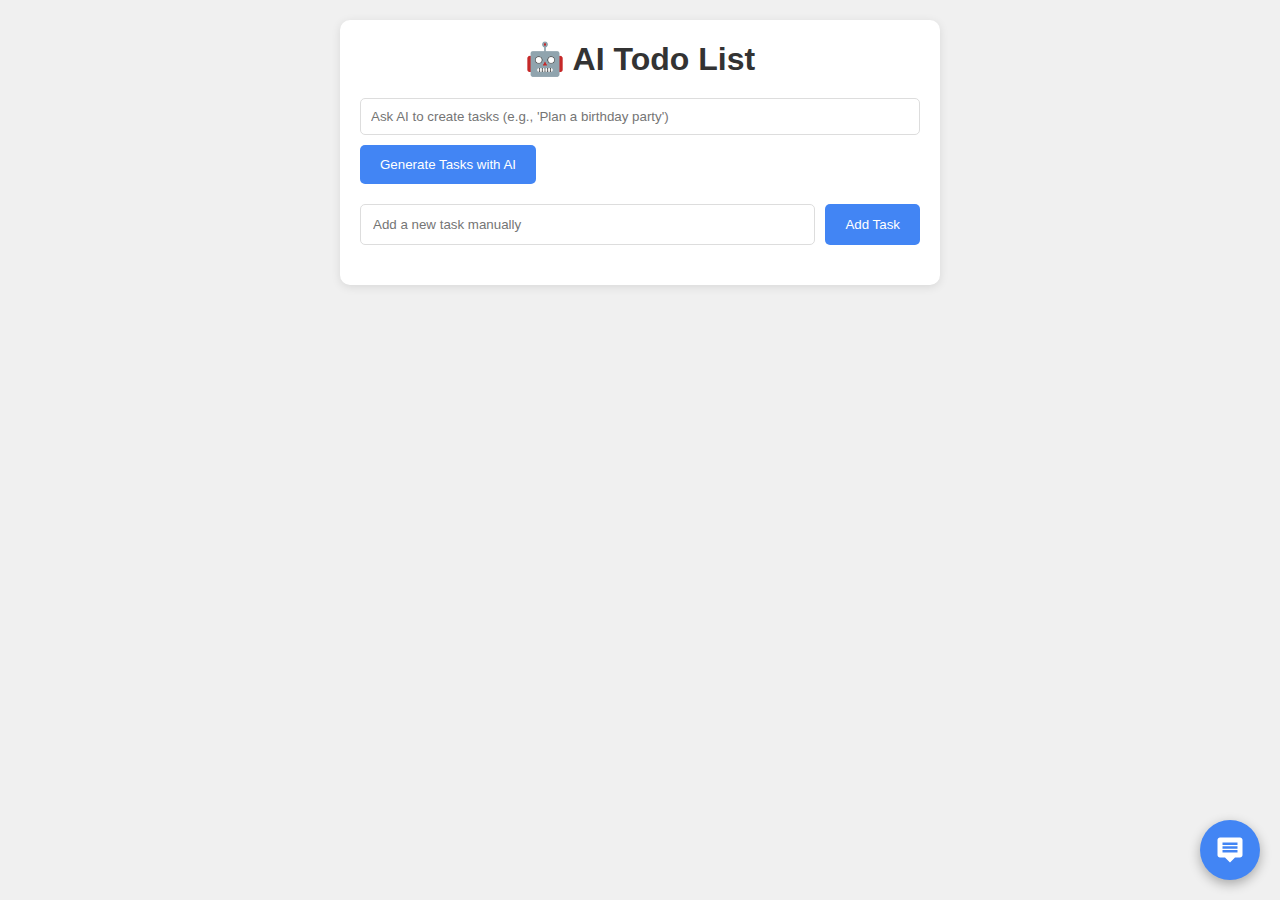
<file: index.html>
<!DOCTYPE html>
<html lang="en">
<head>
    <meta charset="UTF-8">
    <meta name="viewport" content="width=device-width, initial-scale=1.0">
    <title>AI Todo List</title>
    <link rel="stylesheet" href="style.css">
</head>
<body>
    <div class="container">
        <h1>🤖 AI Todo List</h1>
        
        <!-- <div class="api-setup">
            <label for="apiKey">Gemini API Key:</label>
            <input type="password" id="apiKey" placeholder="Enter your Gemini API key">
        </div> -->

        <div class="ai-section">
            <input type="text" id="aiInput" placeholder="Ask AI to create tasks (e.g., 'Plan a birthday party')">
            <button onclick="generateTasks()">Generate Tasks with AI</button>
            <div id="aiLoading" class="loading" style="display: none;">AI is thinking...</div>
        </div>

        <div class="input-section">
            <input type="text" id="taskInput" placeholder="Add a new task manually">
            <button onclick="addTask()">Add Task</button>
        </div>

        <ul id="todoList" class="todo-list"></ul>
    </div>

     <div class="chat-icon" onclick="toggleChat()">
        <svg viewBox="0 0 24 24">
            <path d="M20 2H4c-1.1 0-2 .9-2 2v12c0 1.1.9 2 2 2h4l4 4 4-4h4c1.1 0 2-.9 2-2V4c0-1.1-.9-2-2-2zm-2 12H6v-2h12v2zm0-3H6V9h12v2zm0-3H6V6h12v2z"/>
        </svg>
    </div>

    <div class="chat-window" id="chatWindow">
        <div class="chat-header">
            <span>🤖 AI Assistant</span>
            <button class="close-btn" onclick="toggleChat()">&times;</button>
        </div>
        
        
        
        <div class="chat-messages" id="chatMessages">
            <div class="message bot-message">
                Hi! I'm your AI assistant. How can I help you today?
            </div>
        </div>
        
        <div class="chat-input">
            <input type="text" id="messageInput" placeholder="Type your message...">
            <button class="send-btn" onclick="sendMessage()">
                <svg width="20" height="20" viewBox="0 0 24 24" fill="currentColor">
                    <path d="M2.01 21L23 12 2.01 3 2 10l15 2-15 2z"/>
                </svg>
            </button>
        </div>
    </div>


    <script src="script.js"></script>
</body>
</html>
</file>
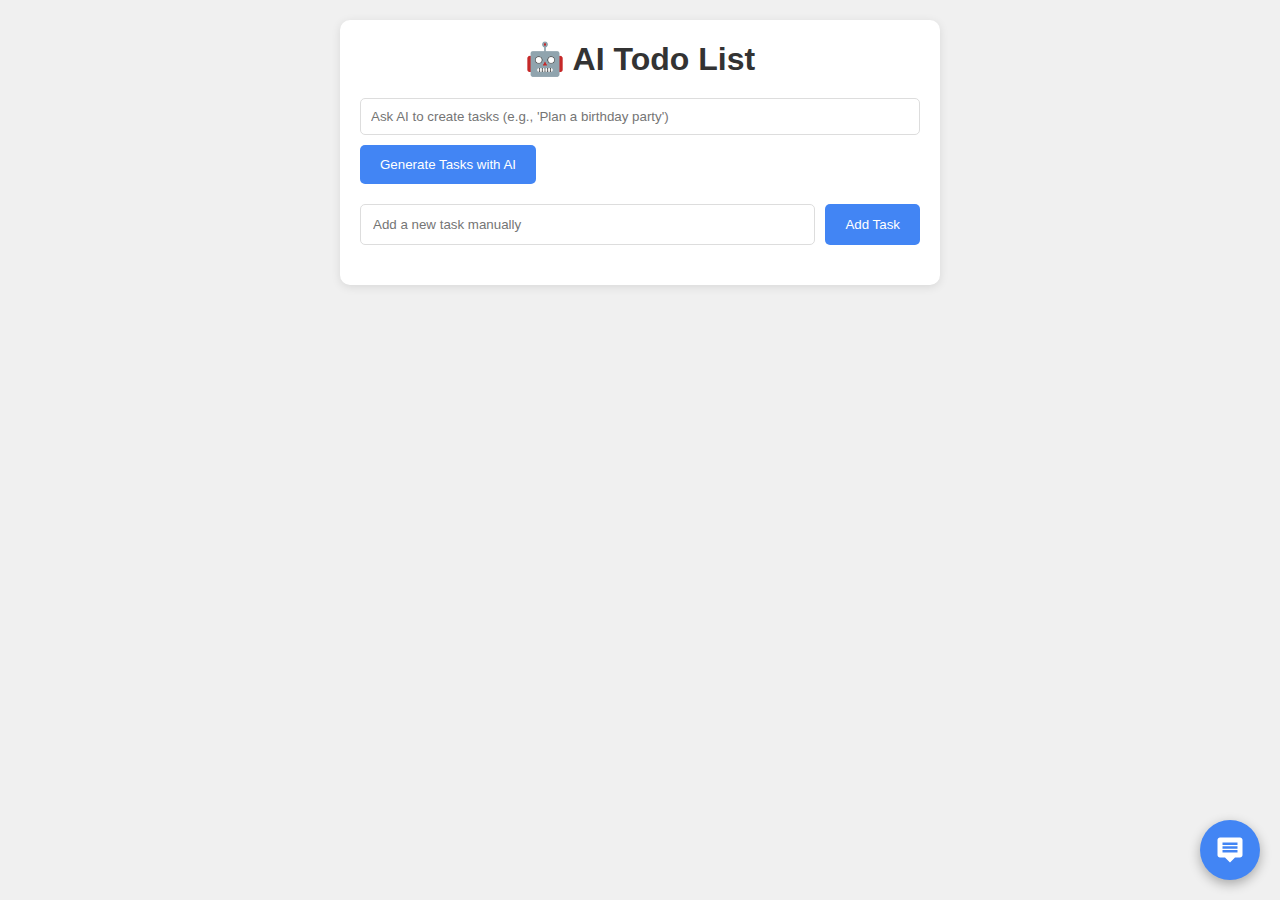
<file: ai-todo-app.html>
<!DOCTYPE html>
<html lang="en">
<head>
    <meta charset="UTF-8">
    <meta name="viewport" content="width=device-width, initial-scale=1.0">
    <title>AI Todo List</title>
    <link rel="stylesheet" href="style.css">
</head>
<body>
    <div class="container">
        <h1>🤖 AI Todo List</h1>
        
        <!-- <div class="api-setup">
            <label for="apiKey">Gemini API Key:</label>
            <input type="password" id="apiKey" placeholder="Enter your Gemini API key">
        </div> -->

        <div class="ai-section">
            <input type="text" id="aiInput" placeholder="Ask AI to create tasks (e.g., 'Plan a birthday party')">
            <button onclick="generateTasks()">Generate Tasks with AI</button>
            <div id="aiLoading" class="loading" style="display: none;">AI is thinking...</div>
        </div>

        <div class="input-section">
            <input type="text" id="taskInput" placeholder="Add a new task manually">
            <button onclick="addTask()">Add Task</button>
        </div>

        <ul id="todoList" class="todo-list"></ul>
    </div>

     <div class="chat-icon" onclick="toggleChat()">
        <svg viewBox="0 0 24 24">
            <path d="M20 2H4c-1.1 0-2 .9-2 2v12c0 1.1.9 2 2 2h4l4 4 4-4h4c1.1 0 2-.9 2-2V4c0-1.1-.9-2-2-2zm-2 12H6v-2h12v2zm0-3H6V9h12v2zm0-3H6V6h12v2z"/>
        </svg>
    </div>

    <div class="chat-window" id="chatWindow">
        <div class="chat-header">
            <span>🤖 AI Assistant</span>
            <button class="close-btn" onclick="toggleChat()">&times;</button>
        </div>
        
        
        
        <div class="chat-messages" id="chatMessages">
            <div class="message bot-message">
                Hi! I'm your AI assistant. How can I help you today?
            </div>
        </div>
        
        <div class="chat-input">
            <input type="text" id="messageInput" placeholder="Type your message...">
            <button class="send-btn" onclick="sendMessage()">
                <svg width="20" height="20" viewBox="0 0 24 24" fill="currentColor">
                    <path d="M2.01 21L23 12 2.01 3 2 10l15 2-15 2z"/>
                </svg>
            </button>
        </div>
    </div>


    <script src="script.js"></script>
</body>
</html>
</file>
<file: style.css>
* {
    margin: 0;
    padding: 0;
    box-sizing: border-box;
}

body {
    font-family: Arial, sans-serif;
    background: #f5f5f5;
    padding: 20px;
}

.container {
    max-width: 600px;
    margin: 0 auto;
    background: white;
    border-radius: 10px;
    padding: 20px;
    box-shadow: 0 2px 10px rgba(0, 0, 0, 0.1);
}

h1 {
    text-align: center;
    color: #333;
    margin-bottom: 20px;
}

.api-setup {
    margin-bottom: 20px;
    padding: 15px;
    background: #e3f2fd;
    border-radius: 5px;
}

.api-setup input {
    width: 100%;
    padding: 10px;
    border: 1px solid #ddd;
    border-radius: 5px;
    margin-top: 5px;
}

.input-section {
    display: flex;
    gap: 10px;
    margin-bottom: 20px;
}

#taskInput {
    flex: 1;
    padding: 12px;
    border: 1px solid #ddd;
    border-radius: 5px;
}

button {
    padding: 12px 20px;
    background: #4285f4;
    color: white;
    border: none;
    border-radius: 5px;
    cursor: pointer;
}

button:hover {
    background: #3367d6;
}

button:disabled {
    background: #ccc;
    cursor: not-allowed;
}

.ai-section {
    margin-bottom: 20px;
}

#aiInput {
    width: 100%;
    padding: 10px;
    border: 1px solid #ddd;
    border-radius: 5px;
    margin-bottom: 10px;
}

.todo-list {
    list-style: none;
}

.todo-item {
    display: flex;
    align-items: center;
    padding: 10px;
    margin-bottom: 10px;
    background: #f9f9f9;
    border-radius: 5px;
}

.todo-item.completed {
    opacity: 0.6;
    text-decoration: line-through;
}

.todo-item input[type="checkbox"] {
    margin-right: 10px;
}

.todo-text {
    flex: 1;
}

.delete-btn {
    background: #f44336;
    padding: 5px 10px;
    font-size: 12px;
}

.delete-btn:hover {
    background: #d32f2f;
}

.loading {
    text-align: center;
    color: #666;
    margin: 10px 0;
}


* { margin: 0; padding: 0; box-sizing: border-box; }
        body { font-family: Arial, sans-serif; background: #f0f0f0; }
        
        .chat-icon {
            position: fixed;
            bottom: 20px;
            right: 20px;
            width: 60px;
            height: 60px;
            background: #4285f4;
            border-radius: 50%;
            display: flex;
            align-items: center;
            justify-content: center;
            cursor: pointer;
            box-shadow: 0 4px 12px rgba(0,0,0,0.3);
            z-index: 1000;
            transition: all 0.3s ease;
        }
        
        .chat-icon:hover { transform: scale(1.1); }
        .chat-icon svg { width: 30px; height: 30px; fill: white; }
        
        .chat-window {
            position: fixed;
            bottom: 90px;
            right: 20px;
            width: 350px;
            height: 500px;
            background: white;
            border-radius: 15px;
            box-shadow: 0 8px 25px rgba(0,0,0,0.2);
            display: none;
            flex-direction: column;
            z-index: 999;
        }
        
        .chat-header {
            background: #4285f4;
            color: white;
            padding: 15px;
            border-radius: 15px 15px 0 0;
            display: flex;
            justify-content: space-between;
            align-items: center;
        }
        
        .close-btn {
            background: none;
            border: none;
            color: white;
            font-size: 20px;
            cursor: pointer;
        }
        
        .chat-messages {
            flex: 1;
            padding: 15px;
            overflow-y: auto;
            display: flex;
            flex-direction: column;
            gap: 10px;
        }
        
        .message {
            max-width: 80%;
            padding: 10px 12px;
            border-radius: 15px;
            word-wrap: break-word;
        }
        
        .user-message {
            background: #e3f2fd;
            align-self: flex-end;
            border-bottom-right-radius: 5px;
        }
        
        .bot-message {
            background: #f5f5f5;
            align-self: flex-start;
            border-bottom-left-radius: 5px;
        }
        
        .chat-input {
            padding: 15px;
            border-top: 1px solid #eee;
            display: flex;
            gap: 10px;
        }
        
        .chat-input input {
            flex: 1;
            padding: 10px;
            border: 1px solid #ddd;
            border-radius: 20px;
            outline: none;
        }
        
        .send-btn {
            background: #4285f4;
            color: white;
            border: none;
            border-radius: 50%;
            width: 40px;
            height: 40px;
            cursor: pointer;
            display: flex;
            align-items: center;
            justify-content: center;
        }
        
        .typing {
            color: #666;
            font-style: italic;
            padding: 10px;
        }
        
        .api-setup {
            padding: 15px;
            background: #fff3cd;
            border-bottom: 1px solid #eee;
            font-size: 12px;
        }
        
        .api-setup input {
            width: 100%;
            padding: 5px;
            border: 1px solid #ddd;
            border-radius: 5px;
            margin-top: 5px;
            font-size: 12px;
        }
</file>
